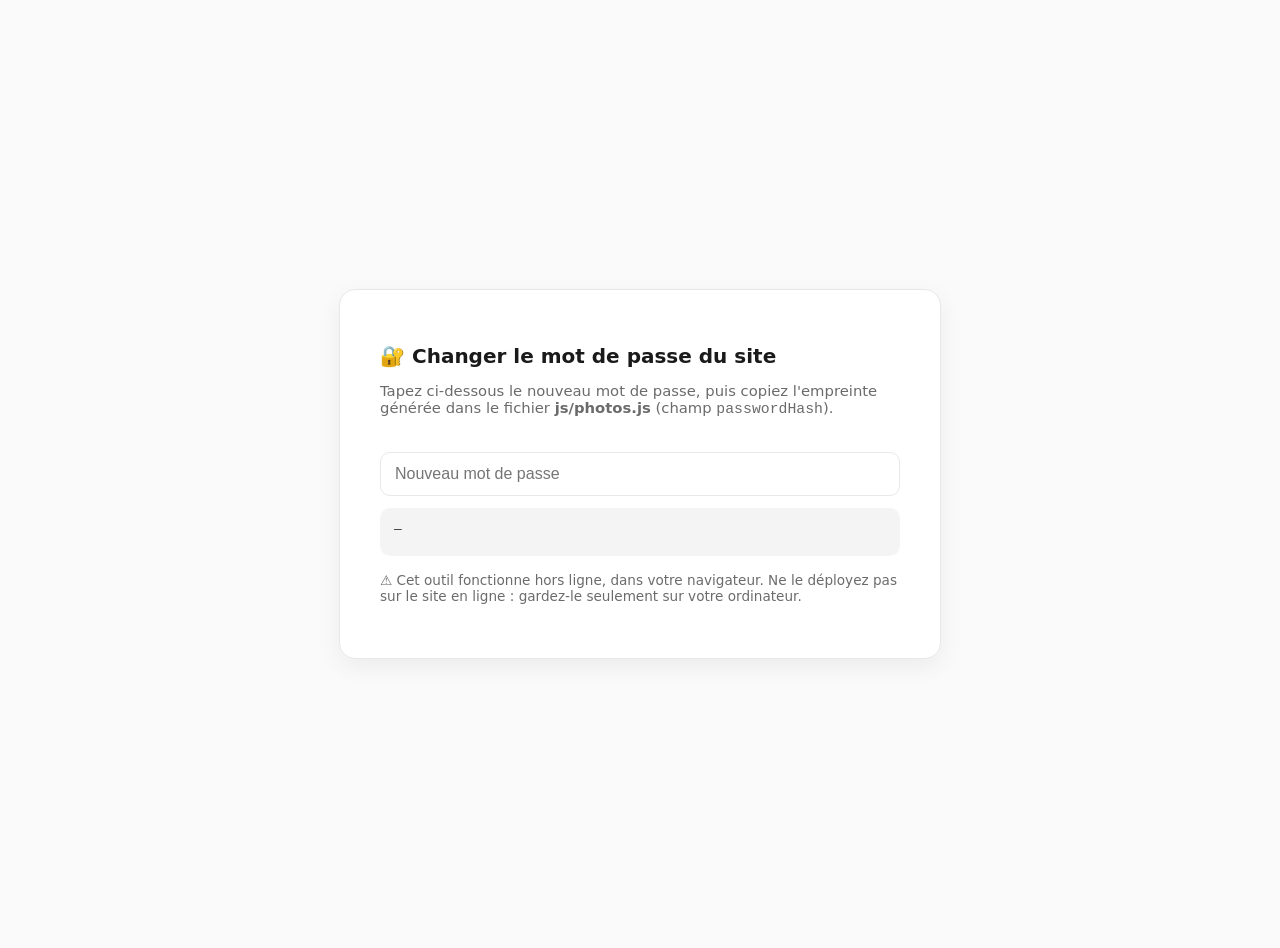
<file: outils/mot-de-passe.html>
<!DOCTYPE html>
<html lang="fr">
<head>
  <meta charset="UTF-8">
  <meta name="viewport" content="width=device-width, initial-scale=1.0">
  <meta name="robots" content="noindex, nofollow">
  <title>Outil — Générer une empreinte de mot de passe</title>
  <style>
    body {
      font-family: system-ui, sans-serif;
      background: #fafafa;
      color: #1a1a1a;
      display: flex;
      align-items: center;
      justify-content: center;
      min-height: 100vh;
      margin: 0;
      padding: 24px;
    }
    .card {
      max-width: 520px;
      width: 100%;
      background: #fff;
      border: 1px solid #e8e8e8;
      border-radius: 16px;
      padding: 40px;
      box-shadow: 0 8px 24px rgba(0,0,0,.06);
    }
    h1 { font-size: 1.25rem; margin-bottom: 8px; }
    p { color: #6b6b6b; font-size: .925rem; }
    input {
      width: 100%;
      padding: 12px 14px;
      margin: 20px 0 12px;
      font-size: 1rem;
      border: 1px solid #e8e8e8;
      border-radius: 10px;
      box-sizing: border-box;
    }
    input:focus { outline: none; border-color: #2f6fed; box-shadow: 0 0 0 3px #eef3fe; }
    .hash {
      font-family: monospace;
      font-size: .8rem;
      word-break: break-all;
      background: #f4f4f4;
      border-radius: 10px;
      padding: 14px;
      min-height: 20px;
      color: #333;
    }
    .hint { margin-top: 16px; font-size: .85rem; }
  </style>
</head>
<body>
  <div class="card">
    <h1>🔐 Changer le mot de passe du site</h1>
    <p>Tapez ci-dessous le nouveau mot de passe, puis copiez l'empreinte générée dans le fichier <strong>js/photos.js</strong> (champ <code>passwordHash</code>).</p>
    <input type="text" id="pwd" placeholder="Nouveau mot de passe" autocomplete="off">
    <div class="hash" id="hash">—</div>
    <p class="hint">⚠️ Cet outil fonctionne hors ligne, dans votre navigateur. Ne le déployez pas sur le site en ligne : gardez-le seulement sur votre ordinateur.</p>
  </div>
  <script>
    const input = document.getElementById("pwd");
    const out = document.getElementById("hash");
    input.addEventListener("input", async () => {
      if (!input.value) { out.textContent = "—"; return; }
      const data = new TextEncoder().encode(input.value);
      const digest = await crypto.subtle.digest("SHA-256", data);
      out.textContent = Array.from(new Uint8Array(digest))
        .map(b => b.toString(16).padStart(2, "0")).join("");
    });
  </script>
</body>
</html>
</file>
